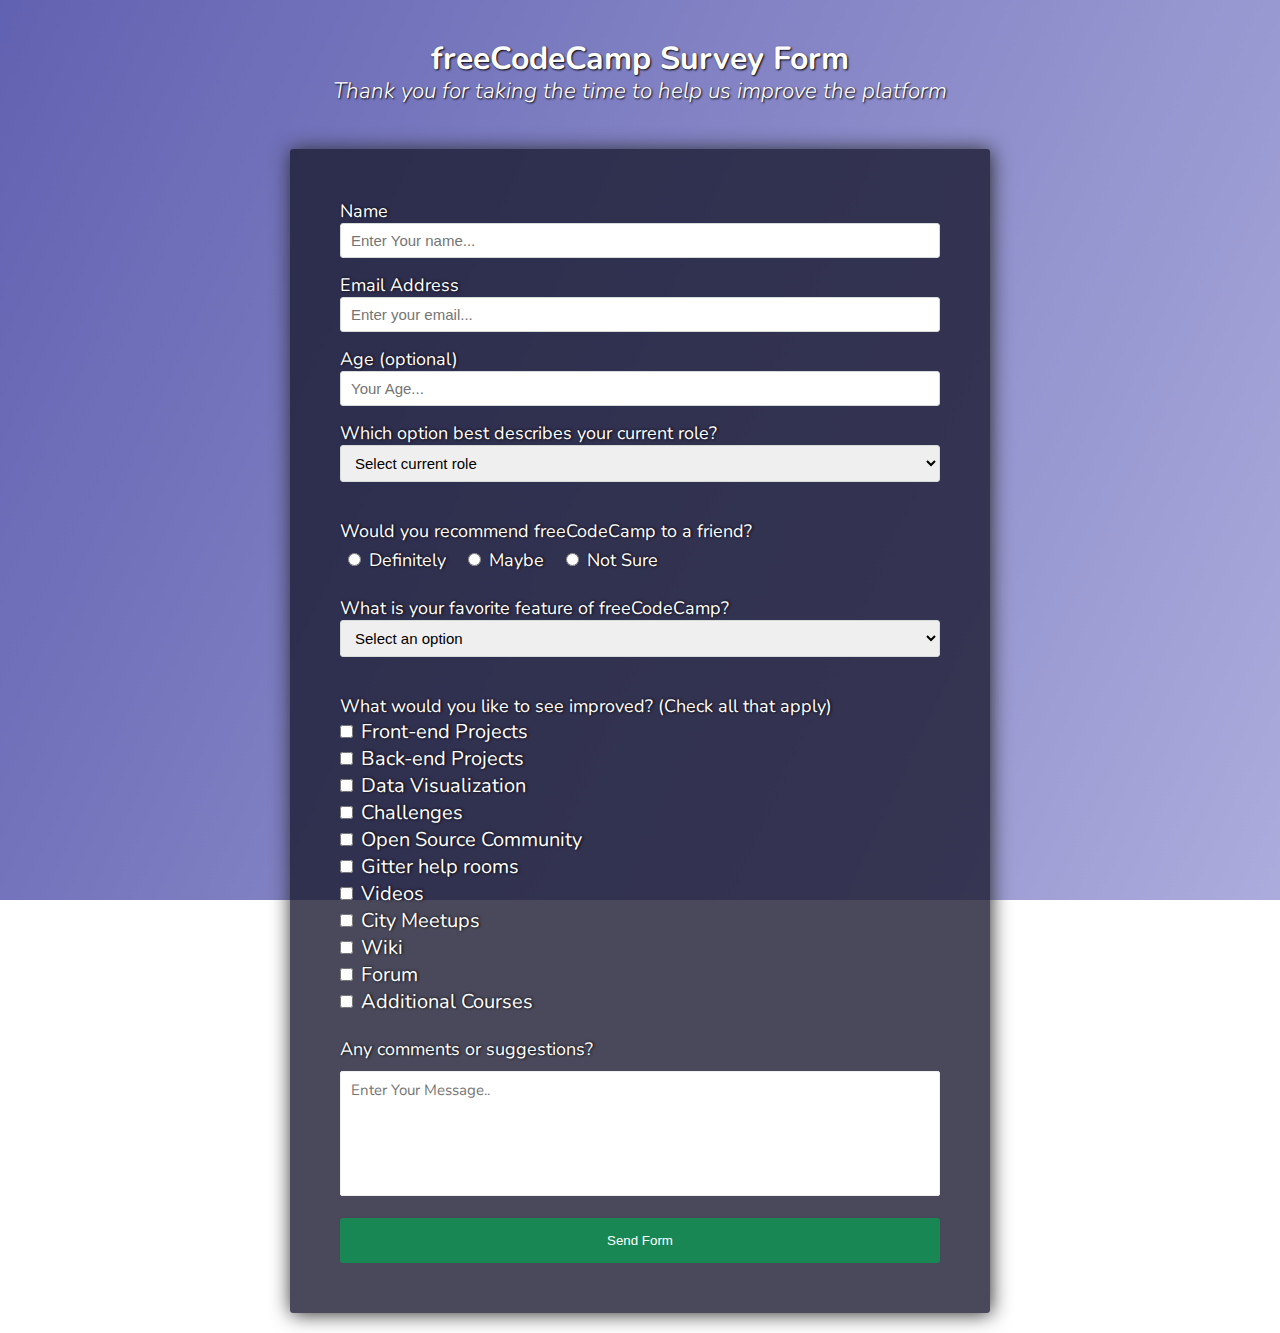
<file: survey.html>
<!DOCTYPE html>
<html lang="en">
<head>
    <meta charset="UTF-8">
    <meta http-equiv="X-UA-Compatible" content="IE=edge">
    <meta name="viewport" content="width=device-width, initial-scale=1.0">
    <title>Project Course freeCodeCamp ~ Survey Form</title>
    <link rel="stylesheet" href="styleForm.css">
</head>
<body>
    <header>
        <h1 id="title">freeCodeCamp Survey Form</h1>
        <p id="description">Thank you for taking the time to help us improve the platform</p>
    </header>
    <div class="container">
        <form id="survey-form">
            <label id="name-label" for="name">Name</label>
             <input class="inputfield" type="text" name="name" id="name" placeholder="Enter Your name..." required>
            <label id="email-label" for="email">Email Address</label>
             <input class="inputfield" type="email" name="email" id="email" placeholder="Enter your email..." required>
            <label id="number-label" for="age">Age <span>(optional)</span></label>
             <input class="inputfield" type="number" name="age" id="number" placeholder="Your Age..." required min="2" max="5">
            <label>Which option best describes your current role?</label>
            <select name="dropdown" id="dropdown" class="inputfield">
                <option value="Select current role" selected disabled >Select current role</option>
                <option value="Student">Student</option>
                <option value="Full time job">Full time job</option>
                <option value="Full time learner">Full time learner</option>
                <option value="Prefer not to say">Prefer not to say</option>
                <option value="other">other</option>
            </select><br>
            <label class="label-for-radio">Would you recommend freeCodeCamp to a friend?</label><br>
             <input type="radio" class="checkmark" name="radio-btn"><label>Definitely</label>
             <input type="radio" class="checkmark" name="radio-btn"><label>Maybe</label>
             <input type="radio" class="checkmark" name="radio-btn"><label>Not Sure</label><br>
             <label>What is your favorite feature of freeCodeCamp?</label>
            <select name="dropdown" id="dropdown" class="inputfield">
                <option value="Select current role" selected disabled >Select an option</option>
                <option value="Challenges">Challenges</option>
                <option value="Projects">Projects</option>
                <option value="Comunity">Comunity</option>
                <option value="Open Source">Open Source</option>
                <option value="other">other</option>
            </select><br>
            <label>What would you like to see improved? (Check all that apply)</label><br>
            <input type="checkbox" name="Front-end Projects" value="Front-end Projects" id="Front-end Projects"><label for="Front-end Projects" class="ml fs-large">Front-end Projects</label><br>
            <input type="checkbox" name="Back-end Projects" value="Back-end Projects" id="Back-end Projects"><label for="Back-end Projects" class="ml fs-large">Back-end Projects</label><br>
            <input type="checkbox" name="Data Visualization" value="Data Visualization" id="Data Visualization"><label for="Data Visualization" class="ml fs-large">Data Visualization</label><br>
            <input type="checkbox" name="Challenges" value="Challenges" id="Challenges"><label for="Challenges" class="ml fs-large">Challenges</label><br>
            <input type="checkbox" name="Open Source Community" value="Open Source Community" id="Open Source Community"><label for="Open Source Community" class="ml fs-large">Open Source Community</label><br>
            <input type="checkbox" name="Gitter help rooms" value="Gitter help rooms" id="Gitter help rooms"><label for="Gitter help rooms" class="ml fs-large">Gitter help rooms</label><br>
            <input type="checkbox" name="Videos" value="Videos" id="Videos"><label for="Videos" class="ml fs-large">Videos</label><br>
            <input type="checkbox" name="City Meetups" value="City Meetups" id="City Meetups"><label for="City Meetups" class="ml fs-large">City Meetups</label><br>
            <input type="checkbox" name="Wiki" value="Wiki" id="Wiki"><label for="Wiki" class="ml fs-large">Wiki</label><br>
            <input type="checkbox" name="Forum" value="Forum" id="Forum"><label for="Forum" class="ml fs-large">Forum</label><br>
            <input type="checkbox" name="Additional Courses" value="Additional Courses" id="Additional Courses"><label for="Additional Courses" class="ml fs-large">Additional Courses</label><br><br>

            <label for="textarea">Any comments or suggestions?</label><br>
            <textarea class="textarea" id="textarea" placeholder="Enter Your Message.." required></textarea><br>
            <button type="submit" id="submit" class="btn">Send Form</a>
        </form>
    </div>
    <script src="https://cdn.freecodecamp.org/testable-projects-fcc/v1/bundle.js"></script>
</body>
</html>
</file>
<file: styleForm.css>
/* -------------------------
import google fonts 'Nunito'
---------------------------- */
@import url('https://fonts.googleapis.com/css2?family=Arvo&family=Bebas+Neue&family=Nunito&display=swap');
* {
    margin: 0;
    padding: 0;
    box-sizing: border-box;
}
body {
    background-image: linear-gradient(
        115deg,
        rgba(58, 58, 158, 0.8),
        rgba(136, 136, 206, 0.7)
      ), url(https://cdn.freecodecamp.org/testable-projects-fcc/images/survey-form-background.jpeg);
    background-position: center;
    background-repeat: no-repeat;
    background-size: cover;
    background-attachment: fixed;
    font-family: 'Nunito', cursive;
}
header {
    text-align: center;
    color: white;
    padding-top: 2.5rem;
    padding-bottom: 1.5rem;
}
header h1#title, p#description {
    text-shadow: 1px 1px 2px black;
    line-height: 1.2em;
}
p#description {
    font-style: italic;
    font-weight: 300;
    font-size: 1.4em;
}
.container {
    max-width: 700px;
    width: 100%;
    margin: 20px auto;
    background: rgba(  27, 27, 50, 0.8);
    border-radius: 3px;
    box-shadow: 1px 1px 20px rgb(41, 41, 41);
    padding: 50px;
    position: relative;
}
.container form{
    width: 100%;
    color: white;
}
.container form label {
    width: 250px;
    margin-right: 10px;
    font-size: 14px;
    text-shadow: 1px 0 3px rgb(0, 0, 0);
}
.container form .inputfield {
    display: flex;
    margin-bottom: 15px;
}
.container form .inputfield {
    width: 100%;
    outline: none;
    border: 1px solid #d5dbd9;
    font-size: 15px;
    padding: 8px 10px;
    border-radius: 3px;
    transition: all 0.3s ease;
}
.container form label {
    font-size: 18px;
}
input[type="radio"] {
    /* margin: 15px 8px; */
    margin-top: 10px;
    margin-bottom: 30px;
    margin-right: 8px;
    margin-left: 8px;
}
.ml {
    margin-left: 8px;
}
.container form label.fs-large {
    font-size: 20px;
} 
.container form .textarea {
    width: 100%;
    resize: none;
    outline: none;
    border: 1px solid #eee;
    font-family: 'Nunito', cursive;
    font-size: 15px;
    padding: 8px 10px;
    height: 125px;
    border-radius: 2px;
    margin-top: 10px;
}
.btn {
    display: flex;
    justify-content: center;
    flex-wrap: wrap;
    width: 100%;
    background: #198754;
    padding: 15px 0;
    border-radius: 3px;
    margin-top: 1rem;
    outline: none;
}
button {
    color: white;
    outline: none;
    border: none;
}
</file>
